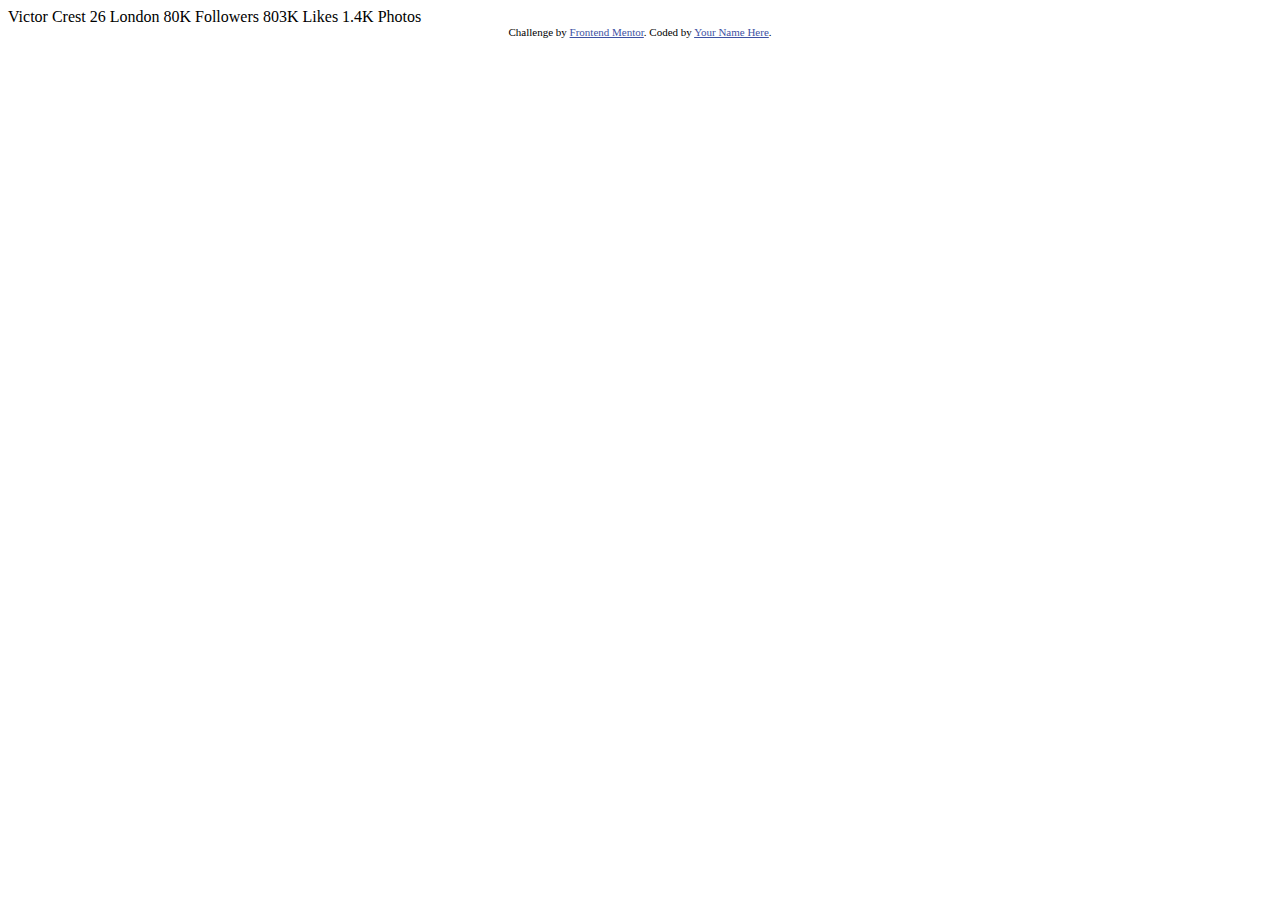
<file: index.html>
<!DOCTYPE html>
<html lang="en">
<head>
  <meta charset="UTF-8">
  <meta name="viewport" content="width=device-width, initial-scale=1.0"> <!-- displays site properly based on user's device -->

  <link rel="icon" type="image/png" sizes="32x32" href="./images/favicon-32x32.png">
  
  <title>Frontend Mentor | Profile card component</title>

  <!-- Feel free to remove these styles or customise in your own stylesheet 👍 -->
  <style>
    .attribution { font-size: 11px; text-align: center; }
    .attribution a { color: hsl(228, 45%, 44%); }
  </style>
</head>
<body>
  Victor Crest
  26
  London

  80K
  Followers

  803K
  Likes

  1.4K
  Photos
  <div class="attribution">
    Challenge by <a href="https://www.frontendmentor.io?ref=challenge" target="_blank">Frontend Mentor</a>. 
    Coded by <a href="#">Your Name Here</a>.
  </div>
</body>
</html>
</file>
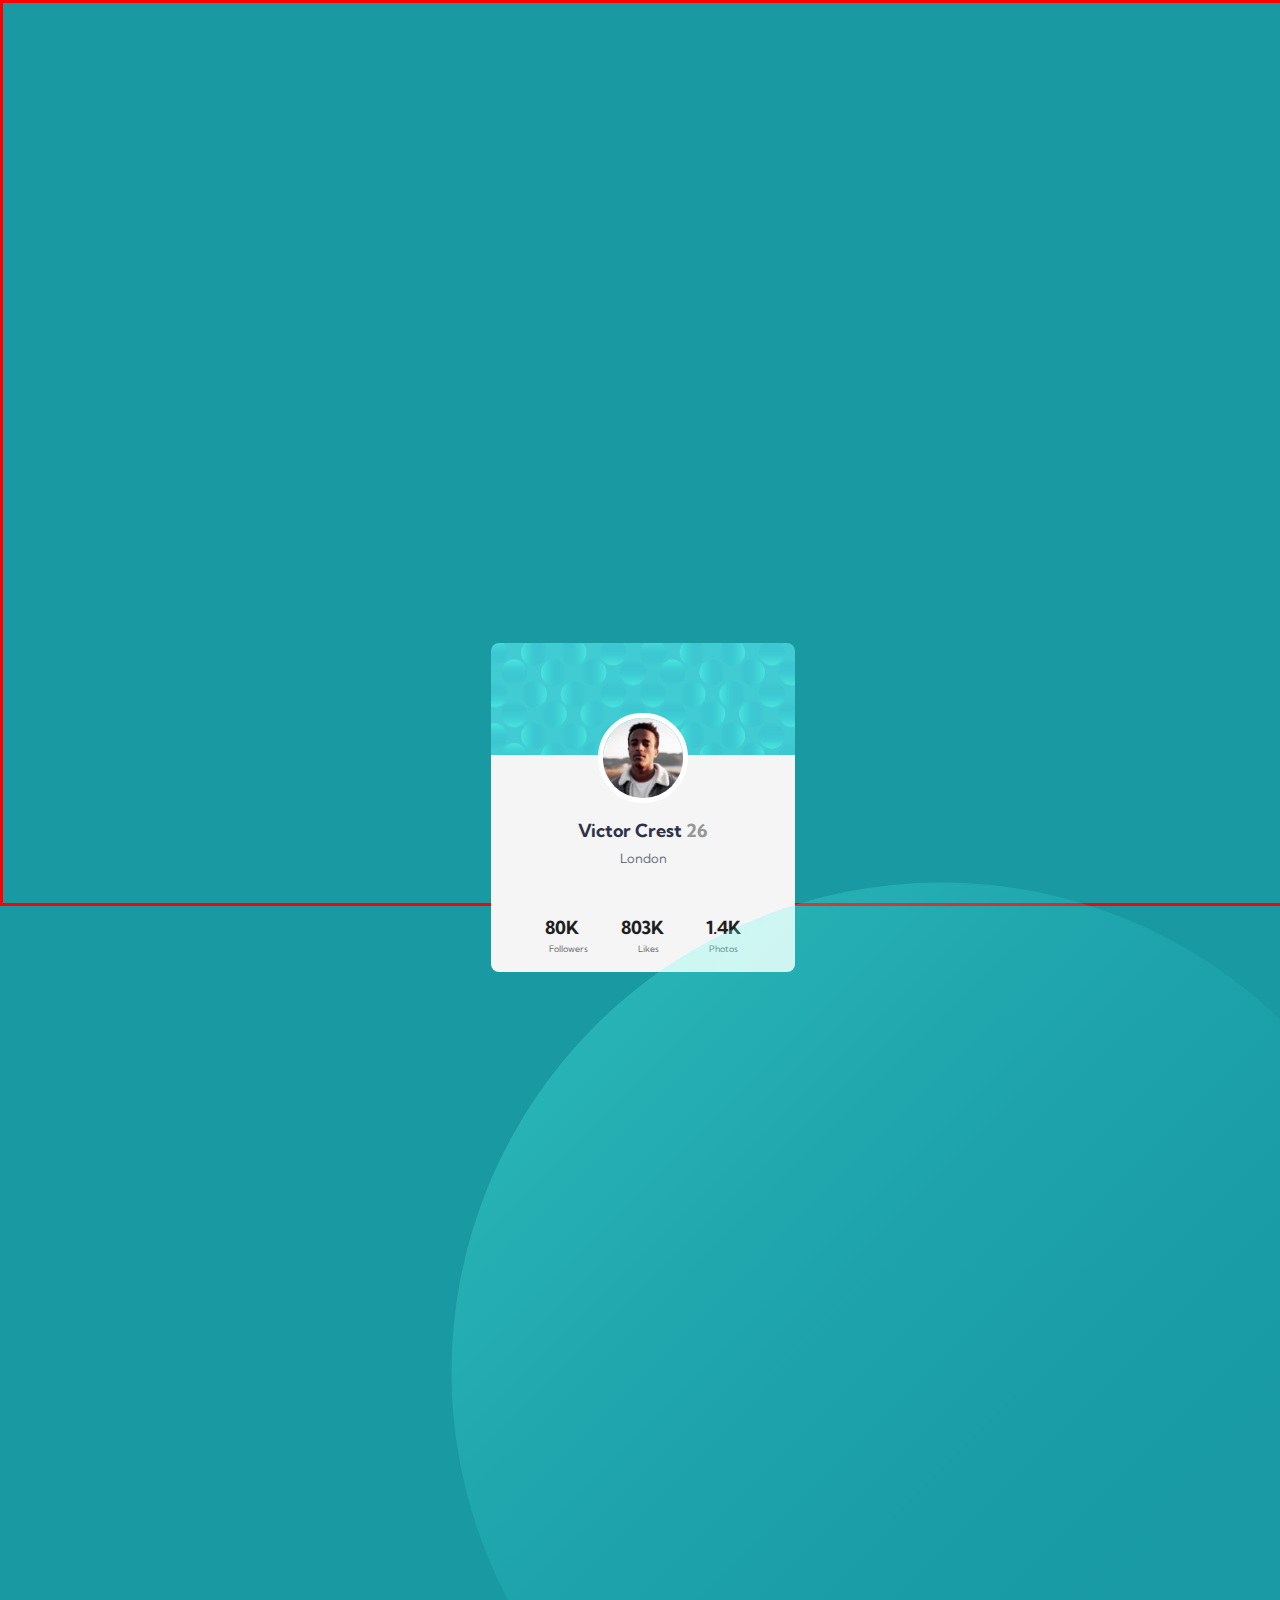
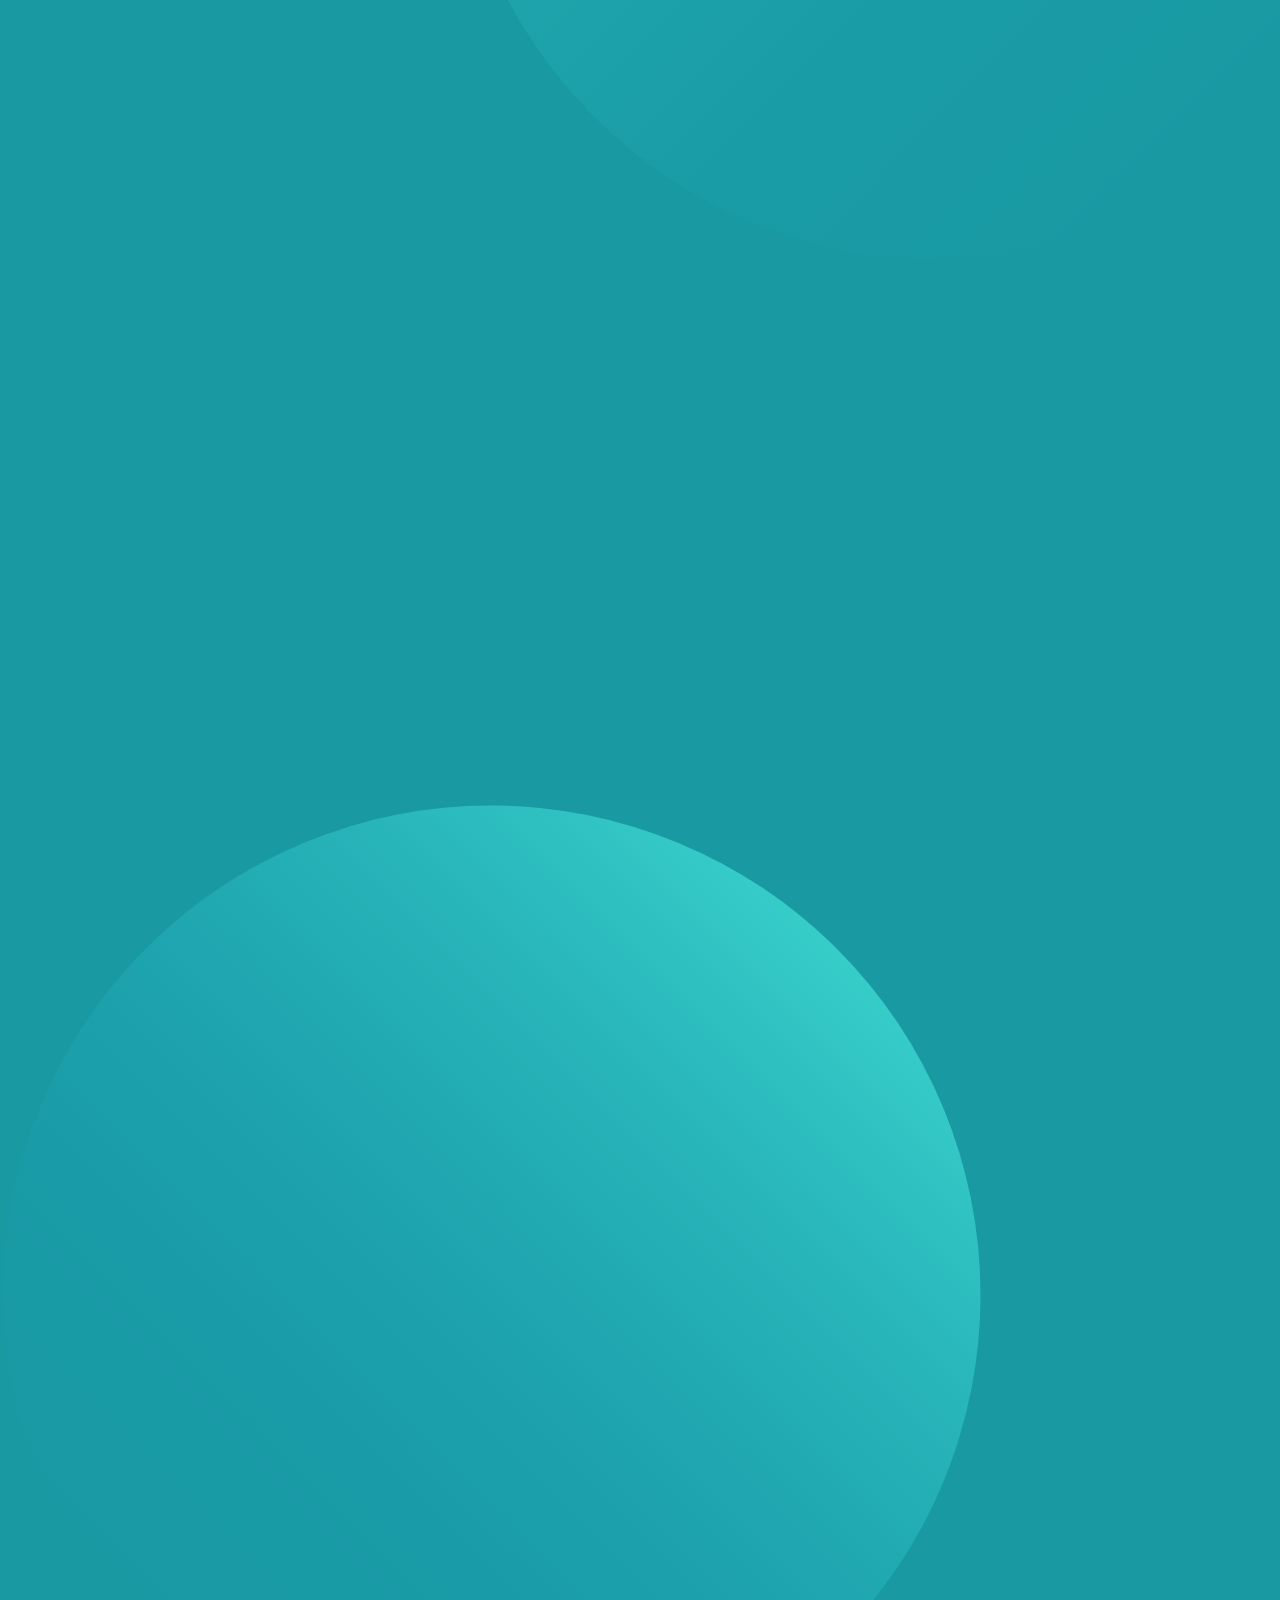
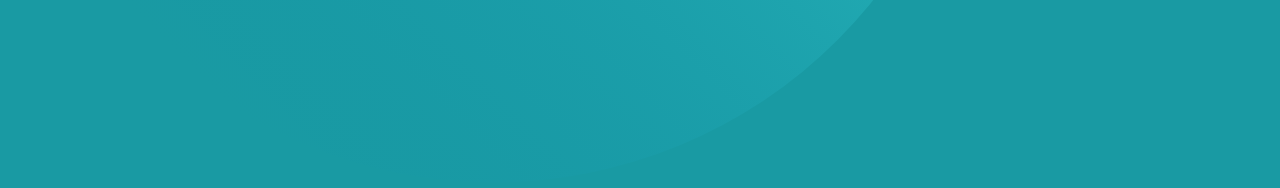
<file: index2.html>
<!DOCTYPE html>
<html lang="en">

<head>
    <meta charset="UTF-8">
    <meta name="viewport" content="width=device-width, initial-scale=1.0">
    <title>Demo</title>
    <link href="https://fonts.googleapis.com/css2?family=Kumbh+Sans:wght@400;700&display=swap" rel="stylesheet">

    <link rel="stylesheet" href="./style2.css">
</head>

<body>
    <div class="container">
        <div class="card">
            <div class="card-bg"><img class="profile-pic" src="./images/image-victor.jpg" alt="profile-pic"></div>
            <div class="card-details">
                <div class="details">
                    <p class="name">Victor Crest <span class="age">26</span></p>
                    <h4 class="city">London</h4>
                </div>
                <table>
                    <thead>
                        <td class="tableHead">
                            80K
                        </td>
                        <td class="tableHead">
                            803K
                        </td>
                        <td class="tableHead">
                            1.4K
                        </td>
                    </thead>
                    <tr>
                        <td class="tableData">Followers</td>
                        <td class="tableData">Likes</td>
                        <td class="tableData">Photos</td>
                    </tr>
                </table>
            </div>
        </div>
        <div class="bottom-bubble">
            <img src="./images/bg-pattern-bottom.svg" alt="decorations">
        </div>
        <div class="top-bubble">
            <img src="./images/bg-pattern-top.svg" alt="decorations">
        </div>
    </div>

</body>

</html>
</file>
<file: style2.css>
* {
    padding: 0;
    margin: auto;
}

body {
    background-color: #199aa3;
    font-family: 'Kumbh Sans', sans-serif;
    font-weight: 400;
    font-size: 18px;
    color: #1f1f1f;
}

.container {
    position: relative;
    display: inline-block;
    height: 100vh;
    width: 100vw;
    border: 3px solid red;
}

.card {
    z-index: 2;
    text-align: center;
    width: 19rem;
    height: auto;
    margin: 50% auto auto;
}

.card-bg {
    border-radius: 0.5rem 0.5rem 0 0;
    background-image: url("./images/bg-pattern-card.svg");
    background-size: cover;
    height: 7rem;
}

.card-details {
    display: flex;
    justify-content: space-evenly;
    background-color: #f5f5f5;
    padding: 5rem 1rem 1rem 1rem;
    border-radius: 0 0 0.5rem 0.5rem;
    flex-direction: column;
}

.name {
    font-size: 18px;
    color: hsl(229, 23%, 23%);
    font-weight: 700;
}

.age {
    color: hsl(0, 0%, 59%);
}

.city {
    color: hsl(227, 10%, 46%);
    font-size: small;
    font-weight: 400;
    padding: 0.5rem 0 3rem;
}

.details {
    text-align: center;
    margin: -1rem 0 0;
}

.profile-pic {
    width: 80px;
    position: relative;
    border-radius: 49.5%;
    border: 5px solid white;
    top: 4.4rem;
}

table {
    text-align: center;
    display: flex;
    flex-direction: column;
    justify-content: space-evenly;
}

.tableHead {
    font-size: 18px;
    font-weight: 700;
    padding: 0 1.25rem;
}

.tableData {
    font-size: xx-small;
    font-weight: 400;
    padding: 0 1.5rem;
    color: hsl(0, 0%, 43%);
}

.bottom-bubble {
    position: relative;
    left: 35%;
    top: -10%;
}

.top-bubble {
    position: relative;
    top: 50%;
}
</file>
